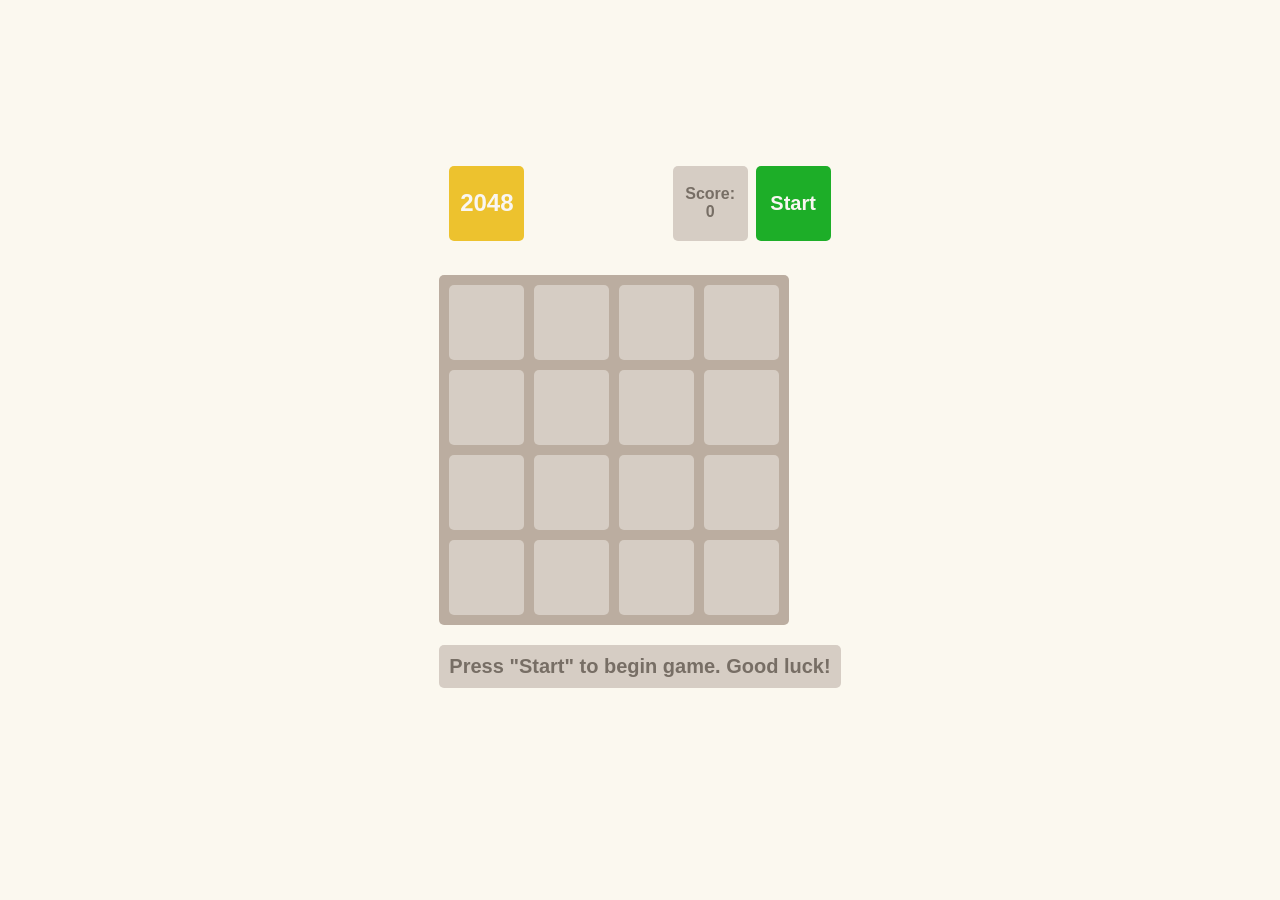
<file: index.html>
<!DOCTYPE html><html lang=en><meta charset=UTF-8><meta name=viewport content="width=device-width, initial-scale=1.0"><title>2048</title><link rel=stylesheet href=js_2048_game.1437284a.css><body>
    <div class=container>
      <div class=game-header>
        <h1>2048</h1>
        <div class=controls>
          <p class=info>
            Score:
            <span class=game-score id=score>
              0
            </span>
          </p>
          <button class="button start" id=start>
            Start
          </button>
        </div>
      </div>

      <table class=game-field id=table>
        <tbody>
          <tr class=field-row>
            <td class=field-cell></td>
            <td class=field-cell></td>
            <td class=field-cell></td>
            <td class=field-cell></td>
          </tr>

          <tr class=field-row>
            <td class=field-cell></td>
            <td class=field-cell></td>
            <td class=field-cell></td>
            <td class=field-cell></td>
          </tr>

          <tr class=field-row>
            <td class=field-cell></td>
            <td class=field-cell></td>
            <td class=field-cell></td>
            <td class=field-cell></td>
          </tr>

          <tr class=field-row>
            <td class=field-cell></td>
            <td class=field-cell></td>
            <td class=field-cell></td>
            <td class=field-cell></td>
          </tr>
        </tbody>
      </table>

      <div class=message-container>
        <p class="hidden message message-lose">You lose! Restart the game?</p>
        <p class="hidden message message-win">Winner! Congrats! You did it!</p>
        <p class="message message-start">
          Press "Start" to begin game. Good luck!
        </p>
      </div>
    </div>
    <script src=js_2048_game.8d49afa8.js nomodule defer></script><script type=module src=js_2048_game.9e0a7ef1.js></script>
</file>
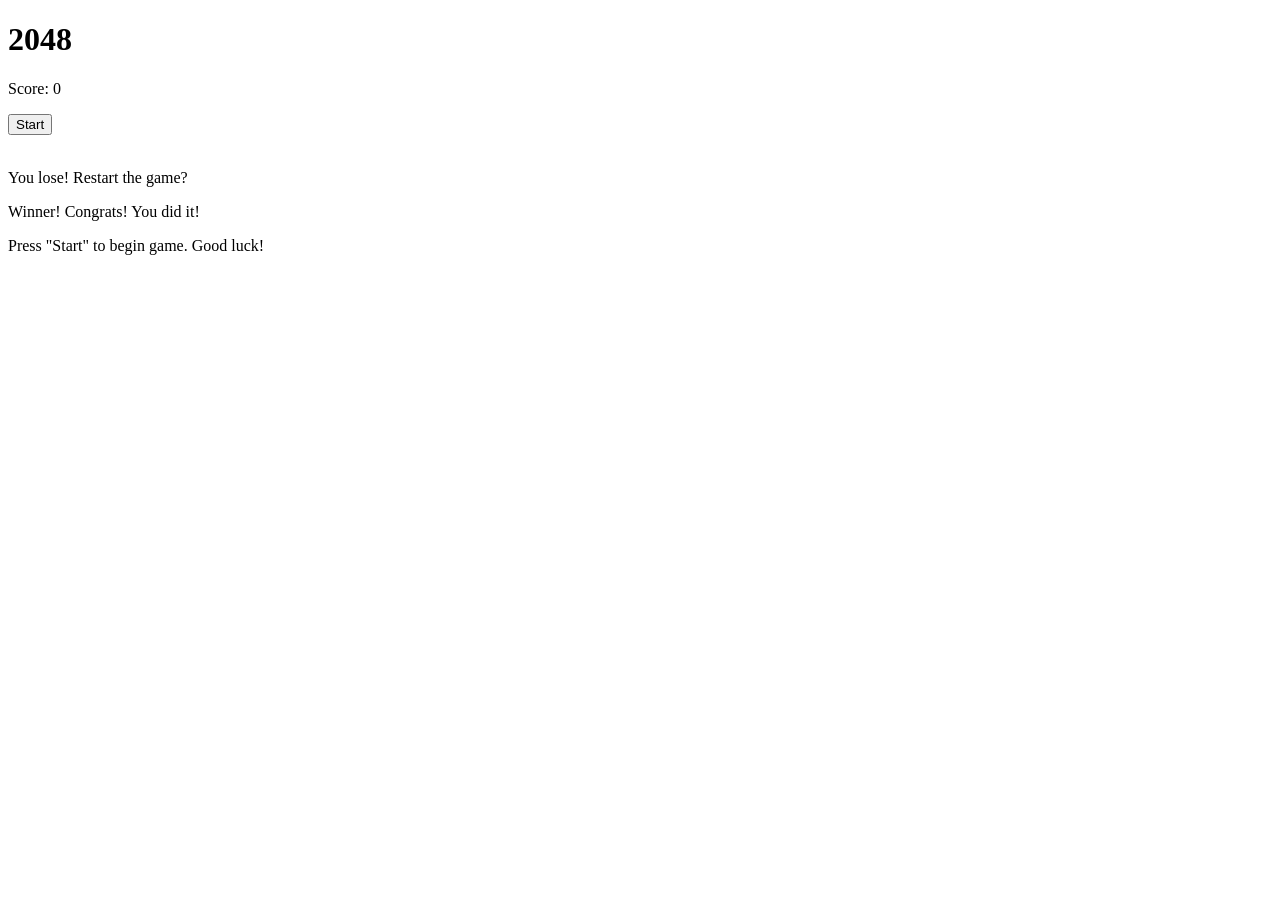
<file: src/index.html>
<!doctype html>
<html lang="en">
  <head>
    <meta charset="UTF-8" />
    <meta
      name="viewport"
      content="width=device-width, initial-scale=1.0"
    />
    <title>2048</title>
    <link
      rel="stylesheet"
      href="./styles/main.scss"
    />
  </head>
  <body>
    <div class="container">
      <div class="game-header">
        <h1>2048</h1>
        <div class="controls">
          <p class="info">
            Score:
            <span
              class="game-score"
              id="score"
            >
              0
            </span>
          </p>
          <button
            class="button start"
            id="start"
          >
            Start
          </button>
        </div>
      </div>

      <table
        class="game-field"
        id="table"
      >
        <tbody>
          <tr class="field-row">
            <td class="field-cell"></td>
            <td class="field-cell"></td>
            <td class="field-cell"></td>
            <td class="field-cell"></td>
          </tr>

          <tr class="field-row">
            <td class="field-cell"></td>
            <td class="field-cell"></td>
            <td class="field-cell"></td>
            <td class="field-cell"></td>
          </tr>

          <tr class="field-row">
            <td class="field-cell"></td>
            <td class="field-cell"></td>
            <td class="field-cell"></td>
            <td class="field-cell"></td>
          </tr>

          <tr class="field-row">
            <td class="field-cell"></td>
            <td class="field-cell"></td>
            <td class="field-cell"></td>
            <td class="field-cell"></td>
          </tr>
        </tbody>
      </table>

      <div class="message-container">
        <p class="message message-lose hidden">You lose! Restart the game?</p>
        <p class="message message-win hidden">Winner! Congrats! You did it!</p>
        <p class="message message-start">
          Press "Start" to begin game. Good luck!
        </p>
      </div>
    </div>
    <script
      type="module"
      src="scripts/main.js"
    ></script>
  </body>
</html>
</file>
